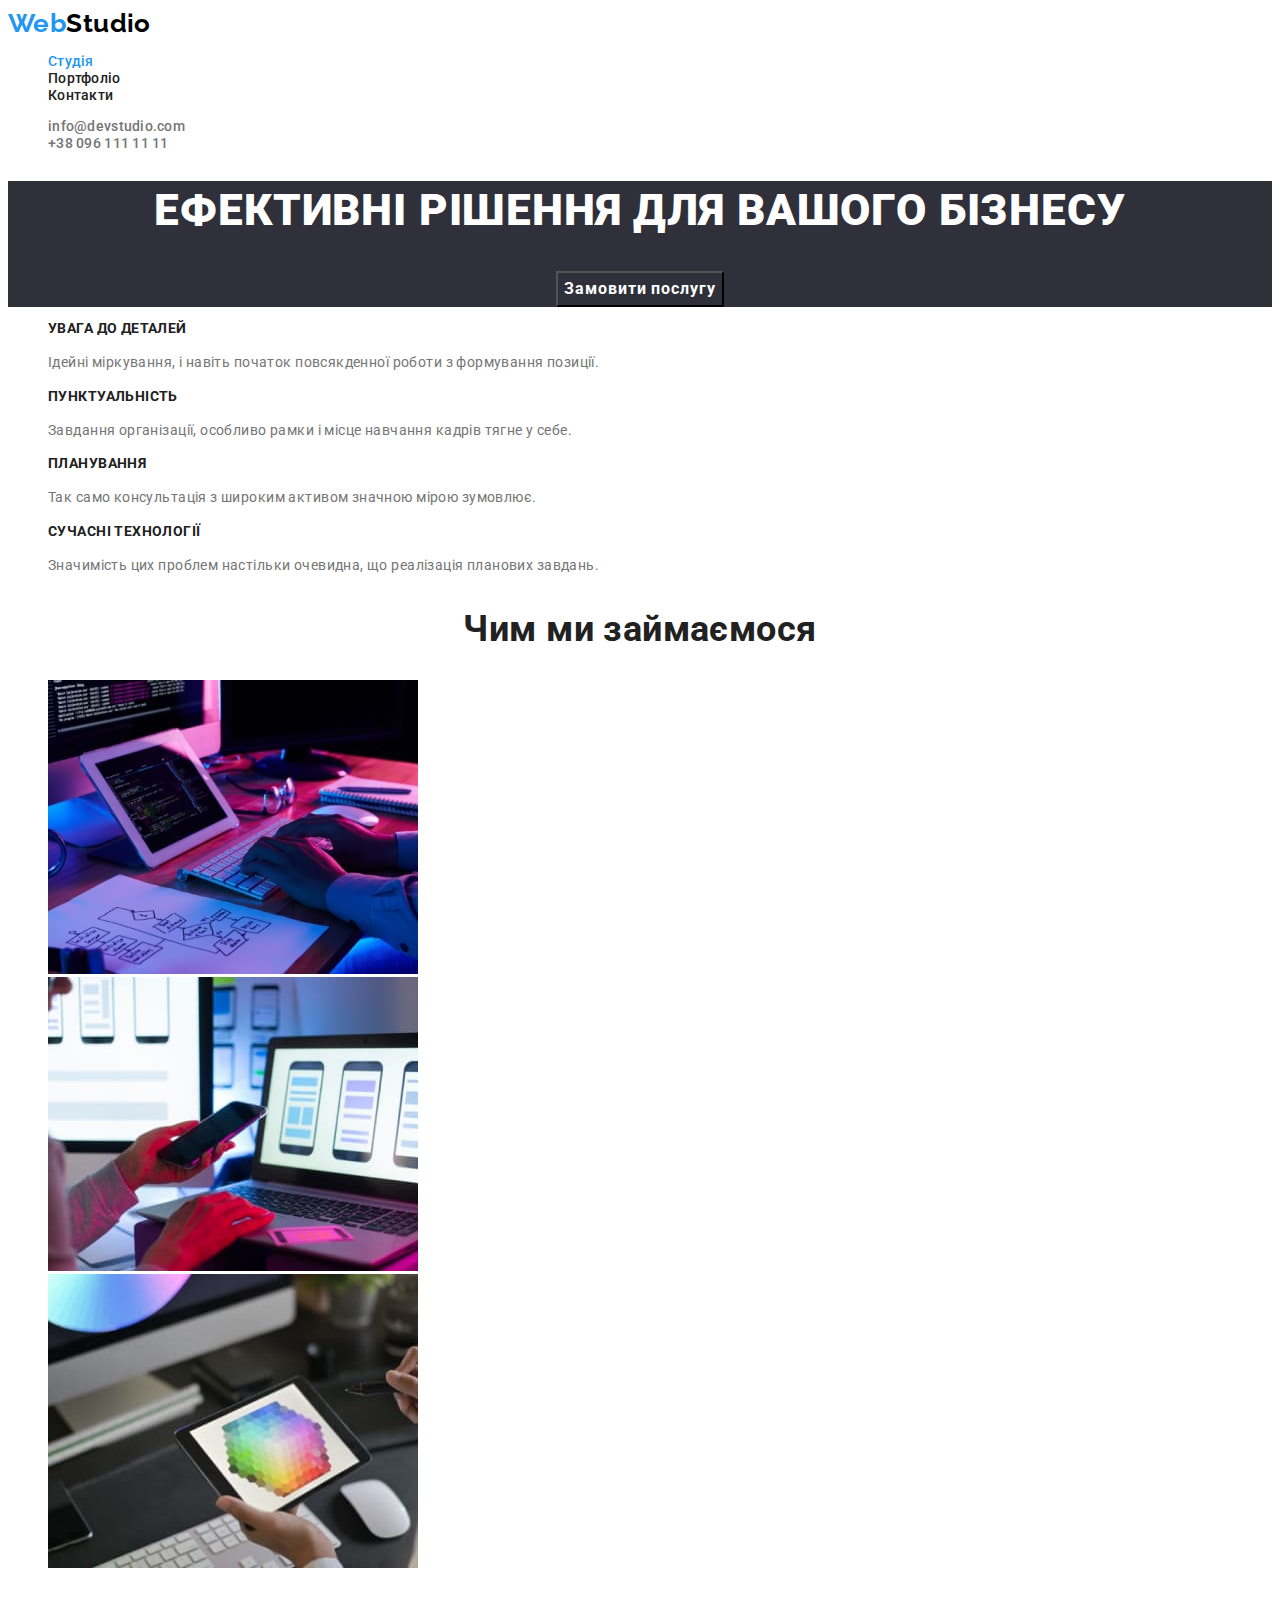
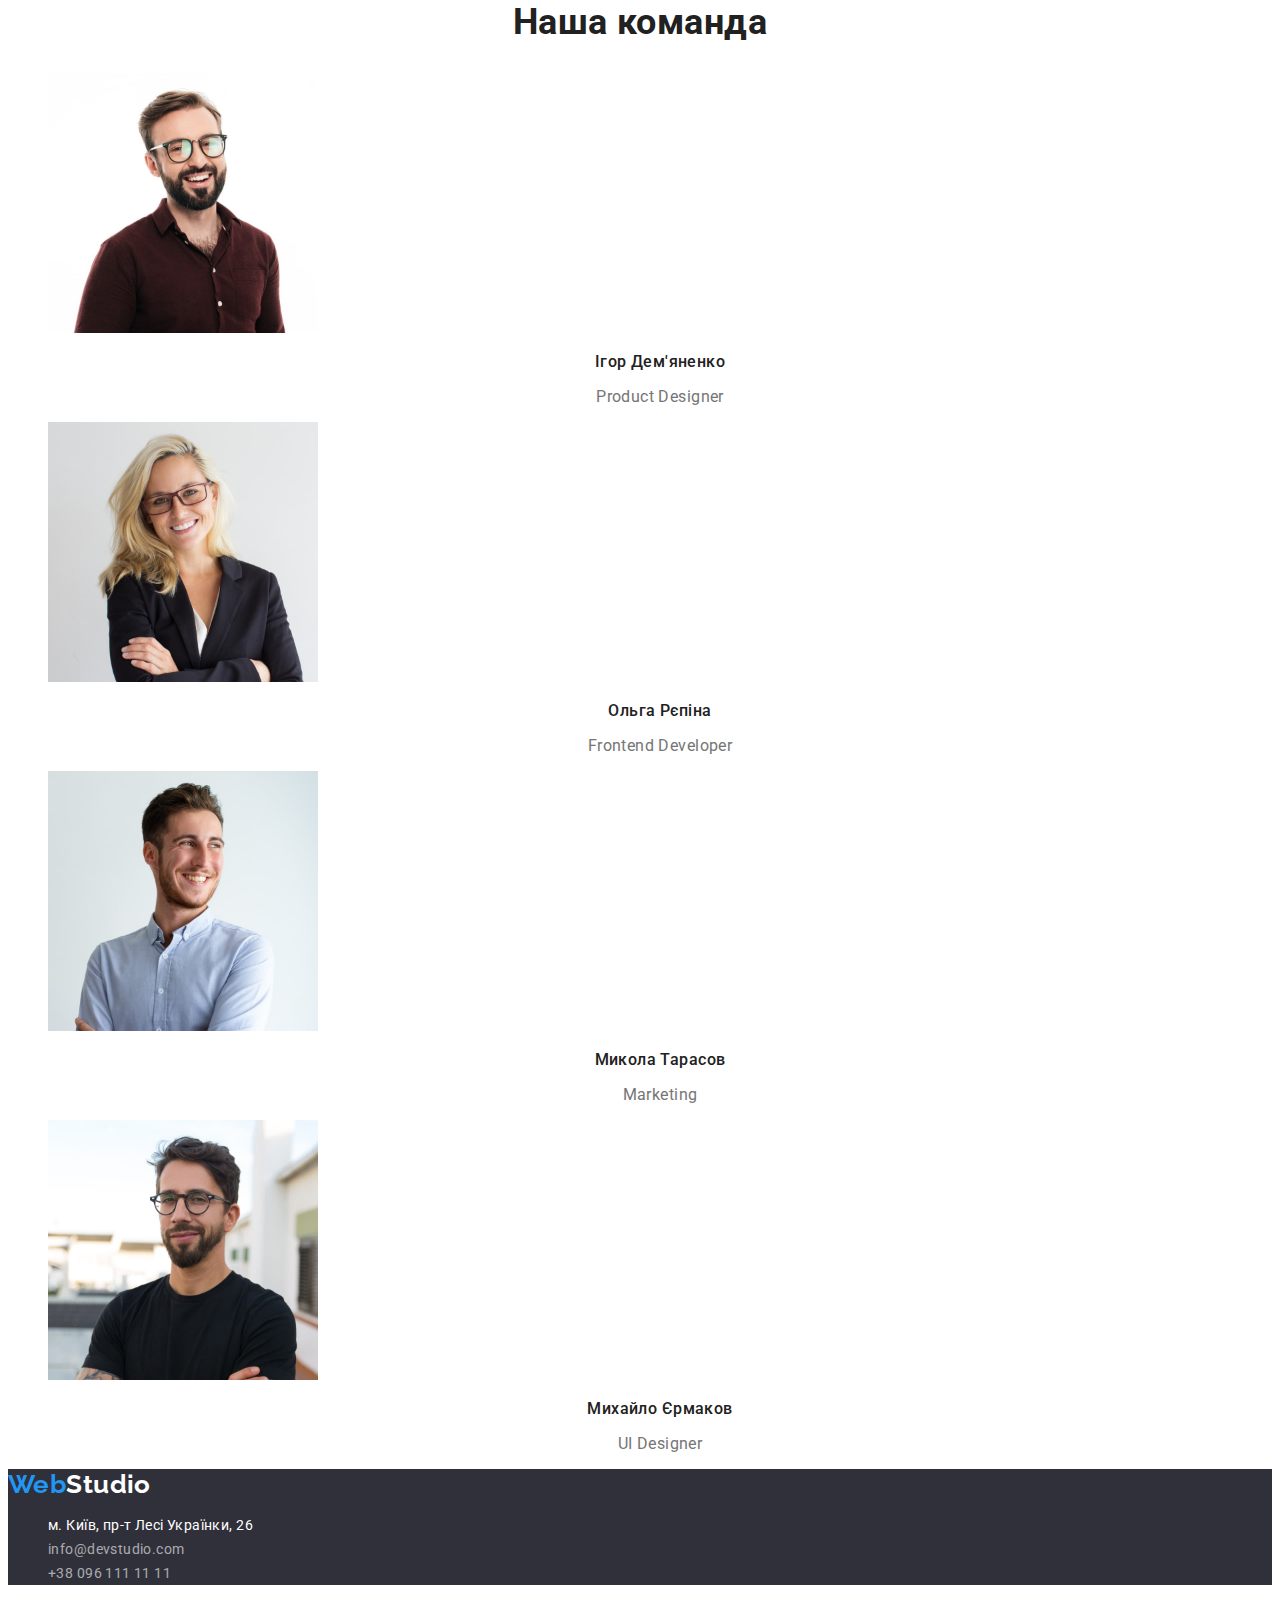
<file: index.html>
<!DOCTYPE html>
<html lang="uk">
<head>
    <meta charset="UTF-8">
    <meta http-equiv="X-UA-Compatible" content="IE=edge">
    <meta name="viewport" content="width=device-width, initial-scale=1.0">
    <link rel="preconnect" href="https://fonts.googleapis.com">
    <link rel="preconnect" href="https://fonts.gstatic.com" crossorigin>
    <title>Студiя</title>
    <link href="https://fonts.googleapis.com/css2?family=Raleway:wght@700&family=Roboto:wght@400;500;700;900&display=swap"
    rel="stylesheet">
    <link rel="stylesheet" href="./css/style.css">
    
</head>
<body>
    <!-- Шапка -->
    <header class="header">
        <nav>
            <a href="" lang="en" class="logo"><span class="logo-span">Web</span>Studio</a>
            <ul class="site-nav">
                <li>
                    <a href="" class="link current">Студія</a>
                </li>
                <li>
                    <a href="./portfolio.html" class="link">Портфоліо</a>
                </li>
                <li>
                    <a href="" class="link">Контакти</a>
                </li>
            </ul>
        </nav>
        <ul class="contacts">
            <li>
                <a href="mailto:info@devstudio.com" class="link">info@devstudio.com</a>
            </li>
            <li>
                <a href="tel:+380961111111" class="link">+38 096 111 11 11</a>
            </li>
        </ul>           
    </header>
    <main>
        <!-- Герой -->
        <section class="hero">
            <h1 class="hero-title">
                Ефективні рішення для вашого бізнесу
            </h1>
            <button type="button" class="hero button">Замовити послугу</button>
        </section>
        <!-- Особливості -->
        <section class="section features">
            <!-- <h2>Наші особливості</h2> -->
            <ul>
                <li>
                    <h3 class="section-title">
                        Увага до деталей
                    </h3>
                    <p class="section-text">
                        Ідейні міркування, і навіть початок повсякденної роботи з формування позиції.
                    </p>
                </li>
                <li>
                    <h3 class="section-title">
                        Пунктуальність
                    </h3>
                    <p class="section-text">
                        Завдання організації, особливо рамки і місце навчання кадрів тягне у себе.
                    </p>
                </li>
                <li>
                    <h3 class="section-title">
                        Планування
                    </h3>
                    <p class="section-text">
                        Так само консультація з широким активом значною мірою зумовлює.
                    </p>
                </li>
                <li>
                    <h3 class="section-title">
                        Сучасні технології
                    </h3>
                    <p class="section-text">
                        Значимість цих проблем настільки очевидна, що реалізація планових завдань.
                    </p>
                </li>
            </ul>
        </section>
        <!-- Чим ми займаємося -->
        <section class="section work">
            <h2 class="section-title">
                Чим ми займаємося
            </h2>
            <ul>
                <li>
                    <img src="./images/box1.jpg" alt="Разробка сайтів" width="370">
                </li>
                <li>
                    <img src="./images/box2.jpg" alt="Мобільні додатки" width="370">
                </li>
                <li>
                    <img src="./images/box.jpg" alt="Дизайн сайтів" width="370">
                </li>
            </ul>
        </section>
        <!-- Наша команда -->
        <section class="section team">
            <h2 class="section-title">Наша команда</h2>
            <ul>
                <li>
                    <img src="./images/photo1.jpg" alt="Фото продакт-дизайнера" width="270">
                    <h3 class="section-title name">Ігор Дем'яненко</h3>
                    <p lang="en" class="section-text">Product Designer</p>
                </li>
                <li>
                    <img src="./images/photo2.jpg" alt="Фото фронтенд розробника" width="270">
                    <h3 class="section-title name">Ольга Рєпіна</h3>
                    <p lang="en" class="section-text">Frontend Developer</p>
                </li>
                <li>
                    <img src="./images/photo3.jpg" alt="Фото маркетолог" width="270">
                    <h3 class="section-title name">Микола Тарасов</h3>
                    <p lang="en" class="section-text">Marketing</p>
                </li>
                <li>
                    <img src="./images/photo4.jpg" alt="Фото дизайнер інтерфейсу" width="270">
                    <h3 class="section-title name">Михайло Єрмаков</h3>
                    <p lang="en" class="section-text">UI Designer</p>
                </li>
            </ul>
        </section>
    </main>            
    <!-- Підвал -->
    <footer class="footer">
        <a href="" lang="en" class="logo"><span class="logo-span">Web</span>Studio</a>
        <address>
            <ul>
                <li>
                    <a href="https://goo.gl/maps/m64y1JkBQXQQ6rqV6" target="_blank" class="link adr">
                        м. Київ, пр-т Лесі Українки, 26</a>
                </li>  
                <li>
                    <a href="mailto:info@devstudio.com" class="link">info@devstudio.com</a>
                </li>
                <li>
                    <a href="tel:+380961111111" class="link">+38 096 111 11 11</a>
                </li>
            </ul>                                         
        </address>
    </footer>    
</body>
</html>
</file>
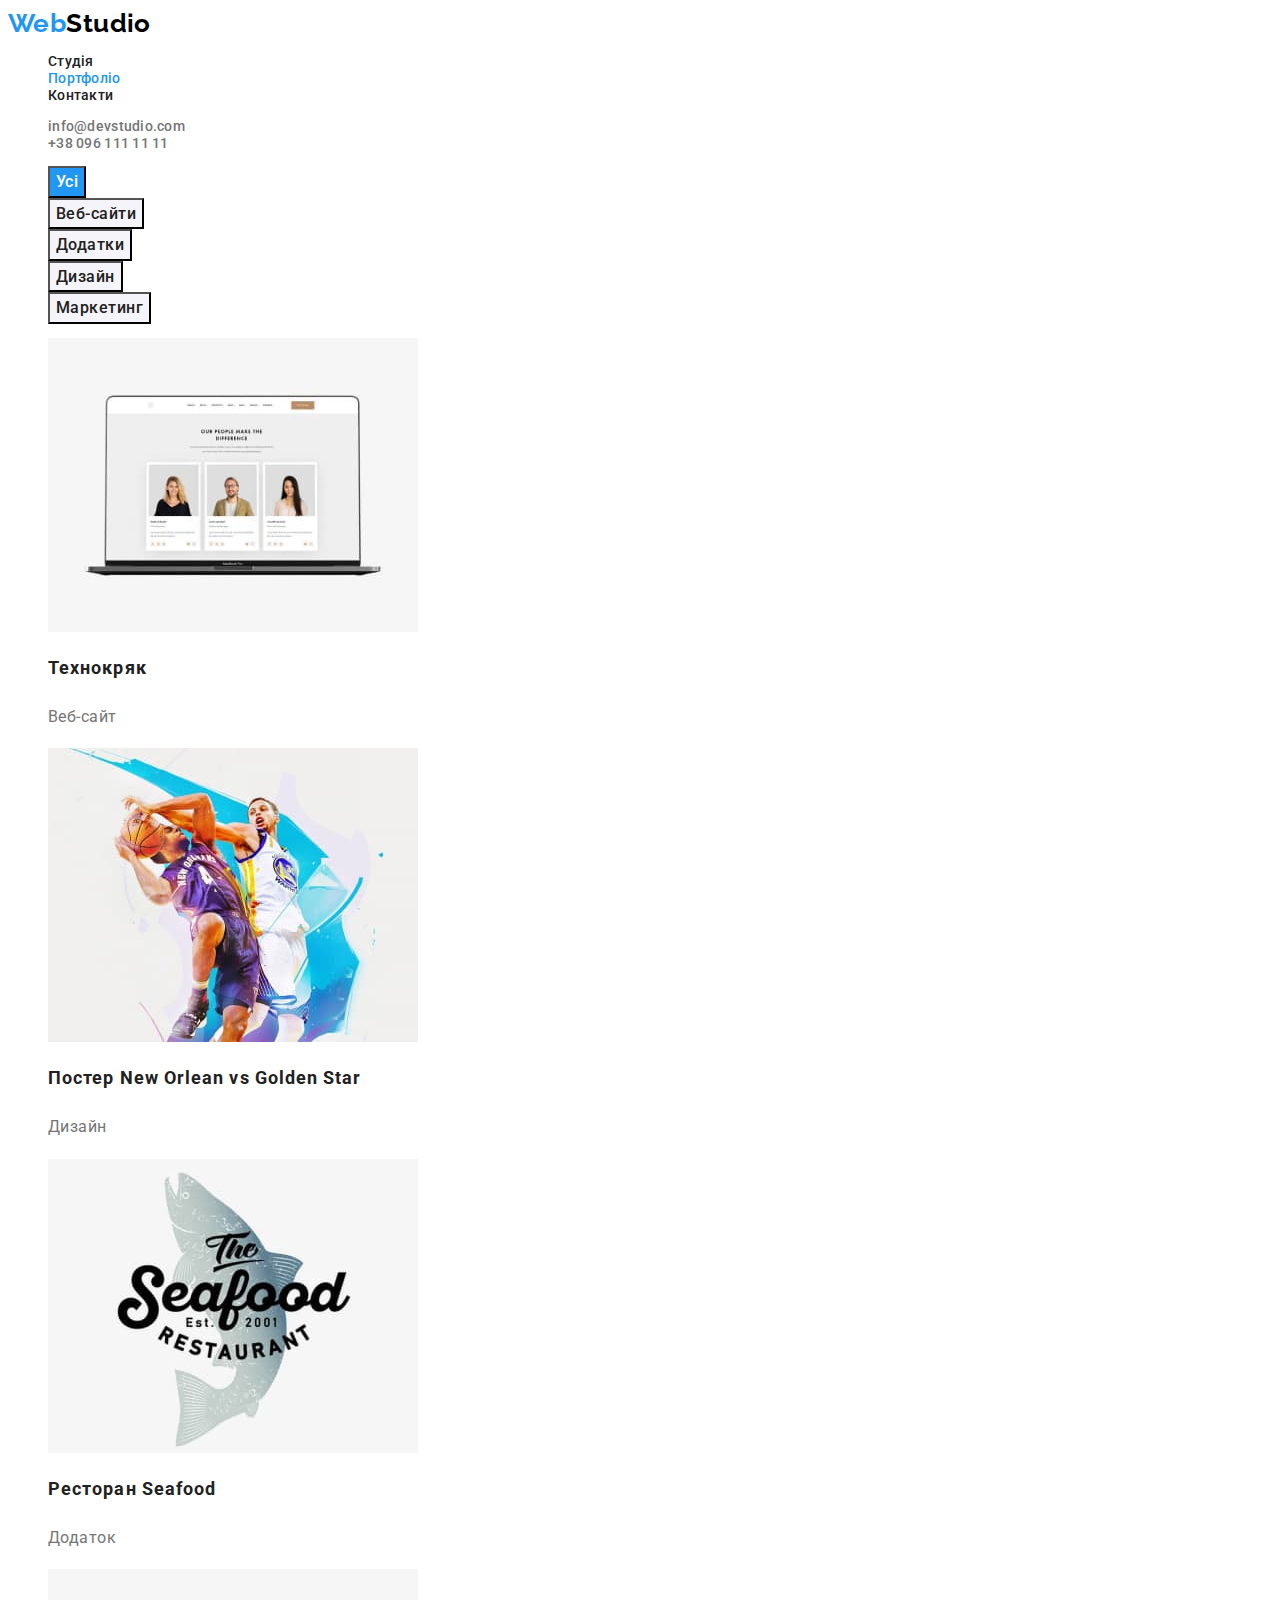
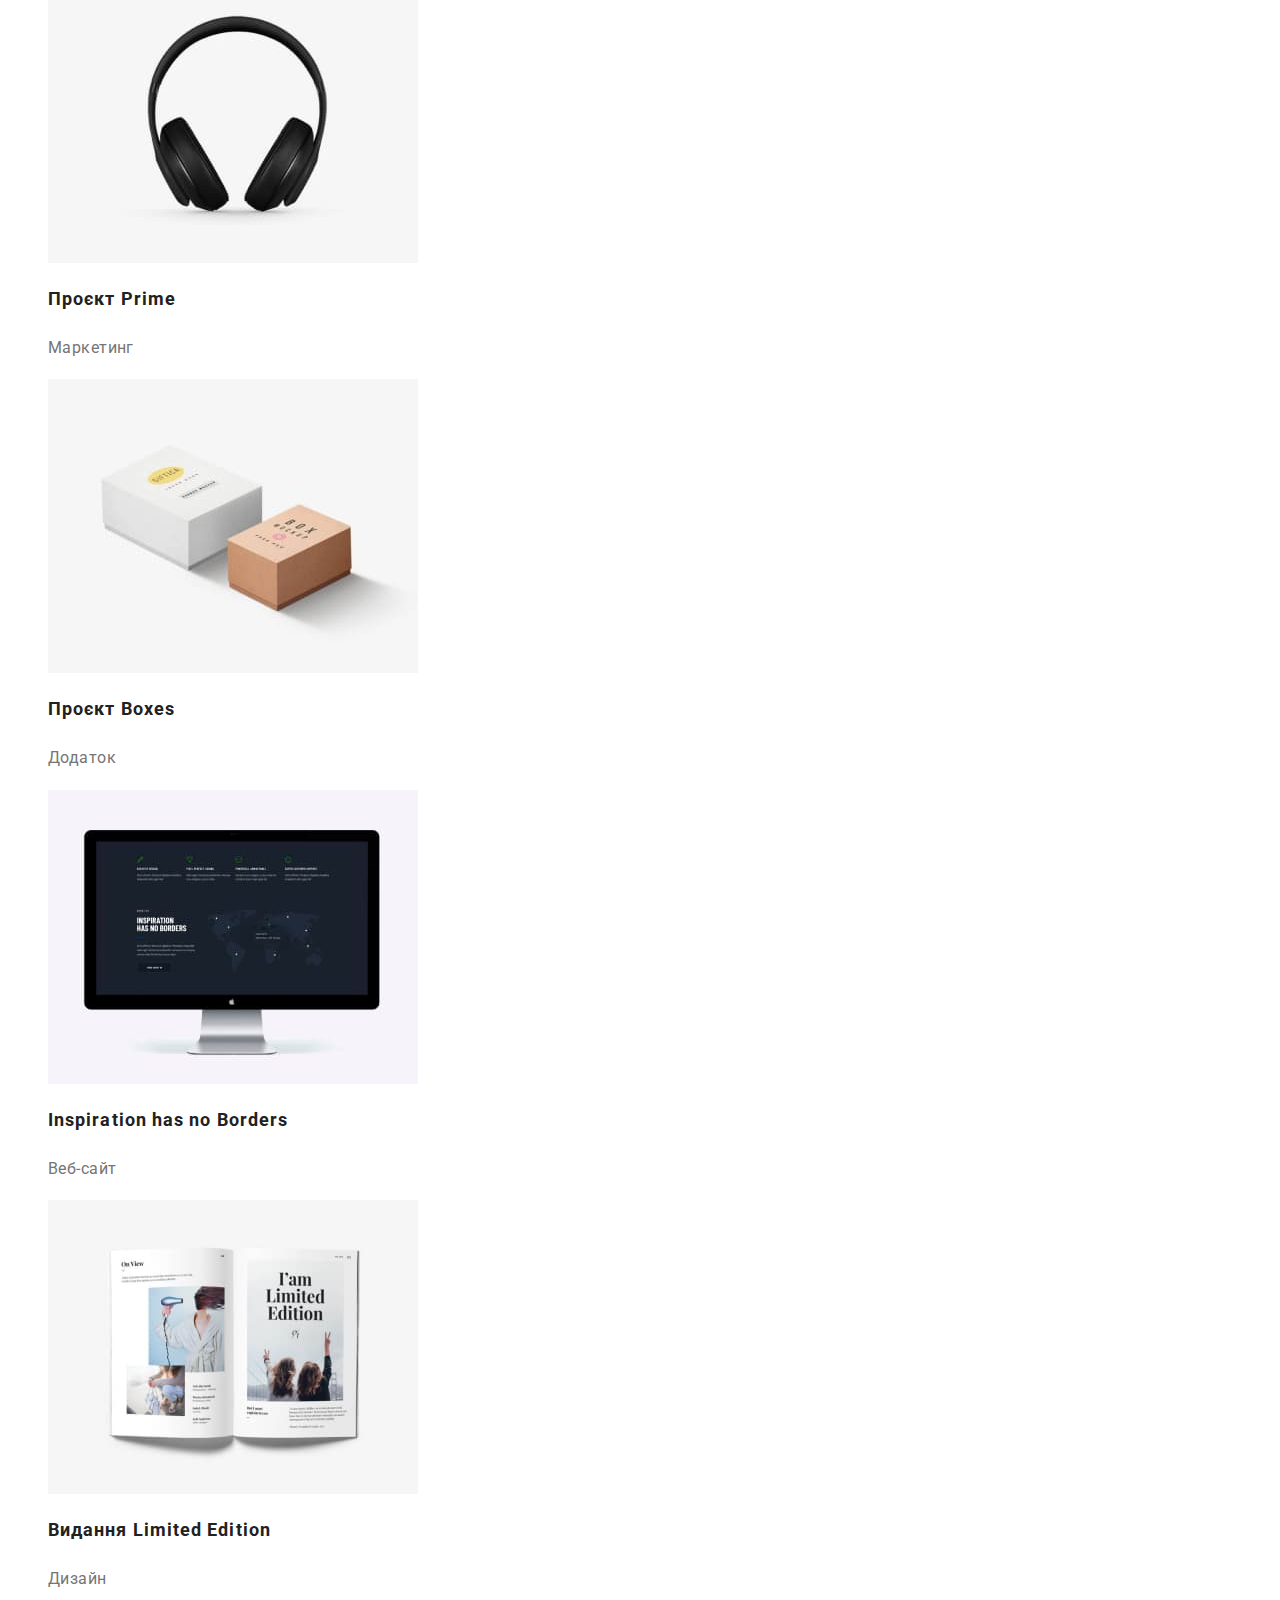
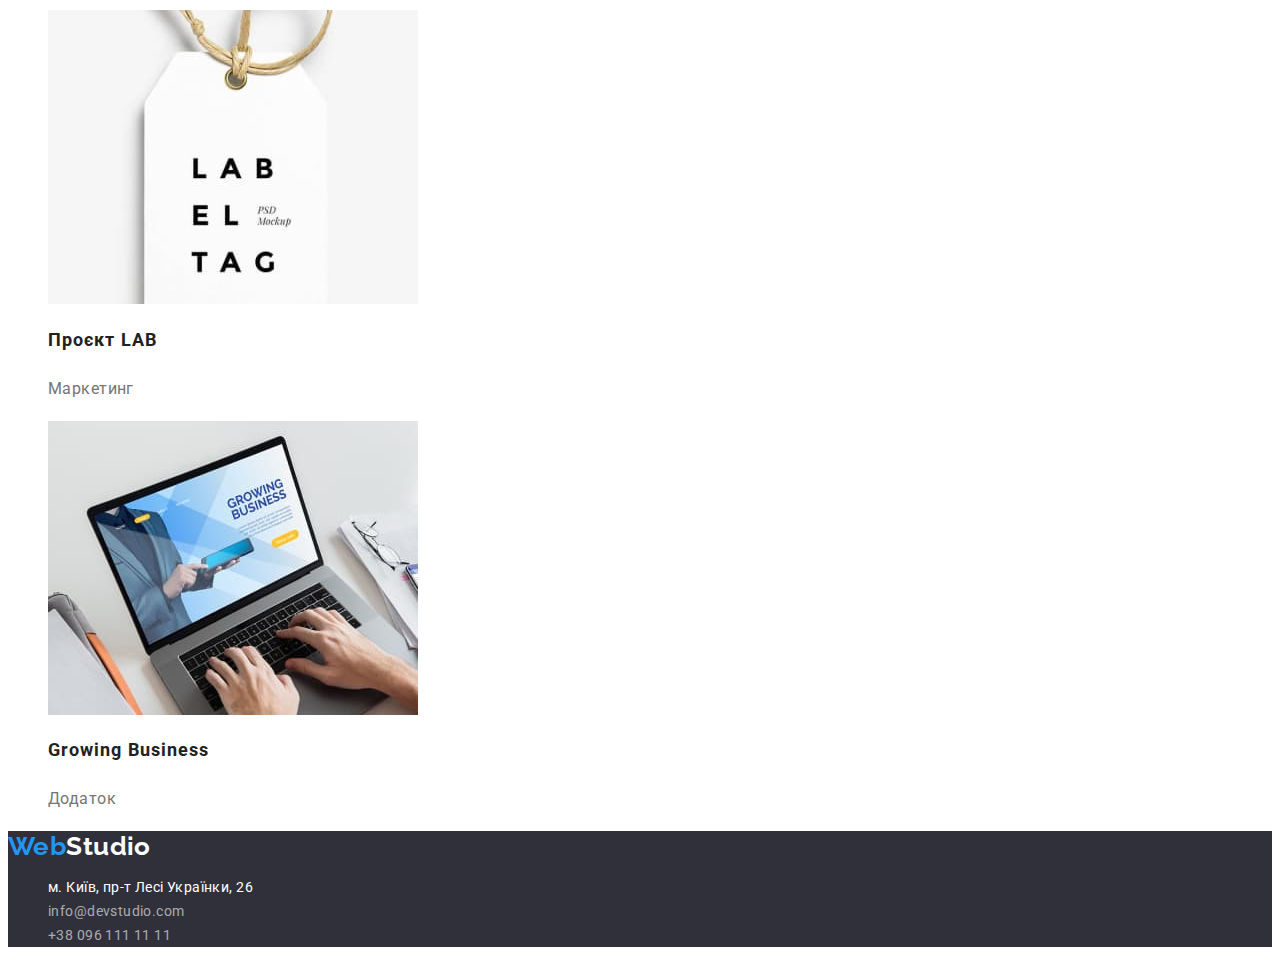
<file: portfolio.html>
<!DOCTYPE html>
<html lang="uk">
<head>
    <meta charset="UTF-8">
    <meta http-equiv="X-UA-Compatible" content="IE=edge">
    <meta name="viewport" content="width=device-width, initial-scale=1.0">
    <link rel="preconnect" href="https://fonts.googleapis.com">
    <link rel="preconnect" href="https://fonts.gstatic.com" crossorigin>
    <link href="https://fonts.googleapis.com/css2?family=Raleway:wght@700&family=Roboto:wght@400;500;700;900&display=swap"
    rel="stylesheet">
    <link rel="stylesheet" href="./css/style.css">
    <title>Портфоліо</title>
    
</head>
<body>
    <!-- Шапка -->
    <header>
        <nav>
            <a href="" lang="en" class="logo"><span class="logo-span">Web</span>Studio</a>
            <ul class="site-nav">
                <li>
                    <a href="./index.html" class="link">Студія</a>
                </li>
                <li>
                    <a href="" class="link current">Портфоліо</a>
                </li>
                <li>
                    <a href="" class="link">Контакти</a>
                </li>
            </ul>
        </nav>
        <ul class="contacts">
            <li>
                <a href="mailto:info@devstudio.com" class="link primery">info@devstudio.com</a>
            </li>
            <li>
                <a href="tel:+380961111111" class="link secondary">+38 096 111 11 11</a>
            </li>
        </ul>
    </header>
    <!-- Наші проекти -->
    <main>
        <section class="section">
            <!-- <h1>Портфоліо</h1> -->
            <ul class="port">
                <li>
                    <button type="button" class="port button primery">Усі</button>
                </li>
                <li>
                    <button type="button" class="port button">Веб-сайти</button>
                </li>
                <li>
                    <button type="button" class="port button">Додатки</button>
                </li>
                <li>
                    <button type="button" class="port button">Дизайн</button>
                </li>
                <li>
                    <button type="button" class="port button">Маркетинг</button>
                </li>
            </ul>
            <ul>
                <li>
                    <img src="./images/project.jpg" alt="Ноутбук" width="370" height="294">
                    <h2 class="section-title port">Технокряк</h2>
                    <p class="section-text port">Веб-сайт</p>
                </li>
                <li>
                    <img src="./images/project1.jpg" alt="Два баскетболіста" width="370" height="294">
                    <h2 class="section-title port">Постер New Orlean vs Golden Star</h2>
                    <p class="section-text port">Дизайн</p>
                </li>
                <li>
                    <img src="./images/project2.jpg" alt="Логотип ресторану" width="370" height="294">
                    <h2 class="section-title port">Ресторан Seafood</h2>
                    <p class="section-text port">Додаток</p>
                </li>
                <li>
                    <img src="./images/project3.jpg" alt="Навушники" width="370" height="294">
                    <h2 class="section-title port">Проєкт Prime</h2>
                    <p class="section-text port">Маркетинг</p>
                </li>
                <li>
                    <img src="./images/project4.jpg" alt="Дві коробки" width="370" height="294">
                    <h2 class="section-title port">Проєкт Boxes</h2>
                    <p class="section-text port">Додаток</p>
                </li>
                <li>
                    <img src="./images/project5.jpg" alt="Монітор" width="370" height="294">
                    <h2 class="section-title port">Inspiration has no Borders</h2>
                    <p class="section-text port">Веб-сайт</p>
                </li>
                <li>
                    <img src="./images/project6.jpg" alt="Відкрита книга" width="370" height="294">
                    <h2 class="section-title port">Видання Limited Edition</h2>
                    <p class="section-text port">Дизайн</p>
                </li>
                <li>
                    <img src="./images/project7.jpg" alt="Етикетка" width="370" height="294">
                    <h2 class="section-title port">Проєкт LAB</h2>
                    <p class="section-text port">Маркетинг</p>
                </li>
                <li>
                    <img src="./images/project8.jpg" alt="Працюючий ноутбук" width="370" height="294">
                    <h2 class="section-title port">Growing Business</h2>
                    <p class="section-text port">Додаток</p>
                </li>
            </ul>
        </section>
    </main>   
    <!-- Подвал -->
        <footer class="footer">
            <a href="" lang="en" class="logo"><span class="logo-span">Web</span>Studio</a>
            <address>
                <ul>
                    <li>
                        <a href="https://goo.gl/maps/m64y1JkBQXQQ6rqV6" target="_blank" class="link adr">
                            м. Київ, пр-т Лесі Українки, 26</a>
                    </li>
                    <li>
                        <a href="mailto:info@devstudio.com" class="link">info@devstudio.com</a>
                    </li>
                    <li>
                        <a href="tel:+380961111111" class="link">+38 096 111 11 11</a>
                    </li>
                </ul>
            </address>
        </footer>
    
</body>
</html>
</file>
<file: css/style.css>
:root {
    --primery-text-color: #212121;
    --text-color: #757575;
    --accent-color: #2196F3;
    --white-color: #ffffff;
    --black-color: #000000;
}

body {
    background-color: var(--white-color);
    color: var(--primery-text-color);
    font-family: 'Roboto', sans-serif;
    letter-spacing: 0.03em;
    font-size: 14px;
    font-style: normal;
}

ul {
    list-style: none;
}

.link {
    text-decoration: none;
}

 
/* Шапка */
.logo {
    font-weight: 700;
    font-size: 26px;
    line-height: 1.2;
    text-decoration: none;
    font-family: 'Raleway', sans-serif;
}

nav>.logo {
    color: var(--black-color);
}

.logo-span {
     color: var(--accent-color);
}

.logo:hover,
.logo:focus {
    color: var(--accent-color);
}

.site-nav .link,
.contacts .link {
    font-weight: 500;
    font-size: 14px;
    line-height: 1.14;
    letter-spacing: 0.02em;
}

 .site-nav .link {
    color: var(--primery-text-color);
}  

.contacts .link {
    color: var(--text-color);
}

.site-nav .link.current {
    color: var(--accent-color);
}

/* .site-nav .link:hover,
.site-nav .link:focus,
.contacts .link:hover,
.contacts .link:focus {
    color: var(--accent-color);
} */
 
/* Герой */
.hero {
    letter-spacing: 0.06em;
    text-align: center;
    color: var(--white-color);
    background-color: #2F303A;
}

.hero-title {
    font-weight: 900;
    font-size: 44px;
    line-height: 1.36;
    text-transform: uppercase;
}

.hero.button {
    font-family: 'Roboto', sans-serif;
    font-weight: 700;
    font-size: 16px;
    line-height: 1.88;
}

.hero.button:hover,
.hero.button:focus {
    color:var(--white-color);
    background-color: #2196F3;
    cursor: pointer;
}

/* Особливості */
.section-title {
    font-weight: 700;
    font-size: 36px;
    line-height: 1.17;
    text-align: center;
}

.features .section-title {
    font-weight: 700; 
    font-size: 14px;
    line-height: 1.14;
    text-transform: uppercase;
    text-align: start;
    }

.section-text {
    font-weight: 400;
    font-size: 14px;
    line-height: 1.7;
    color: var(--text-color);
}

/* Чим ми займаємося? */

/* Наша команда */
.section-title.name {
    font-weight: 500;
    font-size: 16px;
    line-height: 1.19;
    text-align: center;
}

.team .section-text {
    font-size: 16px;
    line-height: 1.19;
    text-align: center;
}


/* Підвал */

.footer {
    background-color: #2F303A;
}

.logo {
    color: var(--white-color);
}

.footer .link {
    font-style: normal;
    /* font-weight: 400; */
    /* font-size: 14px; */
    line-height: 1.7;
    color: rgba(255, 255, 255, 0.6);
}

.link.adr {
    color: var(--white-color);
}

.link:hover,
.link:focus {
    color: var(--accent-color);
}

/* .footer .logo:hover 
.footer .logo:focus{
    color: var(--accent-color);
 } */

 /* .footer .logo.main {
    color: var(--white-color);
}   */


 /* Портфоліо */
.port.button {
    font-family: 'Roboto', sans-serif;
    font-weight: 500;
    font-size: 16px;
    line-height: 1.6;
    text-align: center;
    letter-spacing: 0.03em;
    color: var(--primery-text-color);
    background-color: #F5F4FA;
}

.port.button.primery {
    color: var(--white-color);
    background-color: #2196F3;
}

.port.button:hover,
.port.button:focus {
    color: var(--white-color);
    background-color: var(--accent-color);
    cursor: pointer;
} 

.section-title.port {
    font-weight: 700;
    font-size: 18px;
    line-height: 2;
    letter-spacing: 0.06em;
    text-align: start;
}

.section-text.port {
    font-size: 16px;
    line-height: 1.9;
}
</file>
